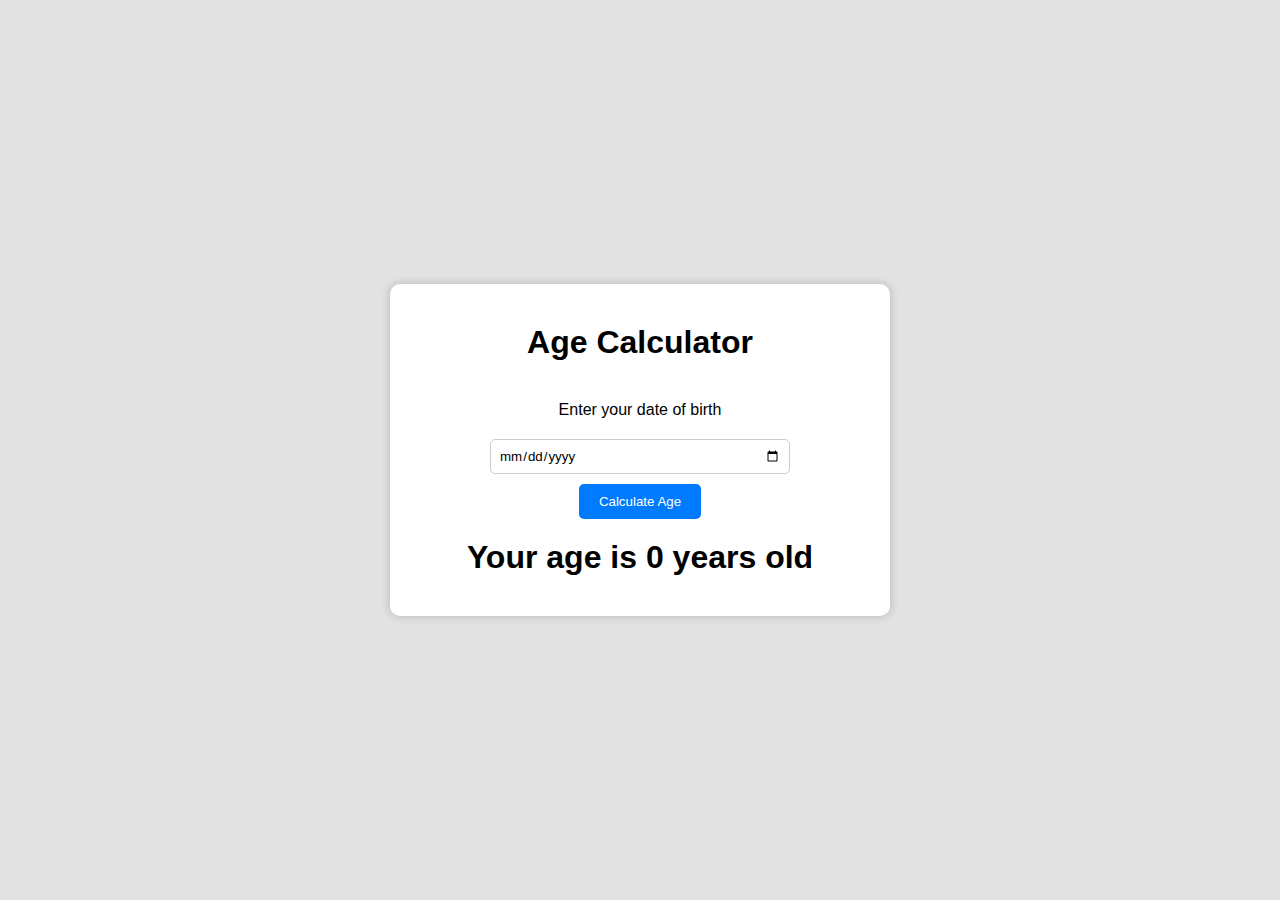
<file: Age Calculator/index.html>
<!DOCTYPE html>
<html lang="en">
  <head>
    <meta charset="UTF-8" />
    <meta name="viewport" content="width=device-width, initial-scale=1.0" />
    <link rel="stylesheet" href="style.css" />
    <title>Age Calculator</title>
  </head>
  <body>
    <div class="container">
      <h1>Age Calculator</h1>

      <div class="input-container">
        <label>Enter your date of birth</label>
        <input type="date" id="date-range" />
        <button id="calculate-age">Calculate Age</button>
      </div>
      <h1>Your age is <span id="result">0</span> years old</h1>
    </div>
  </body>
</html>
</file>
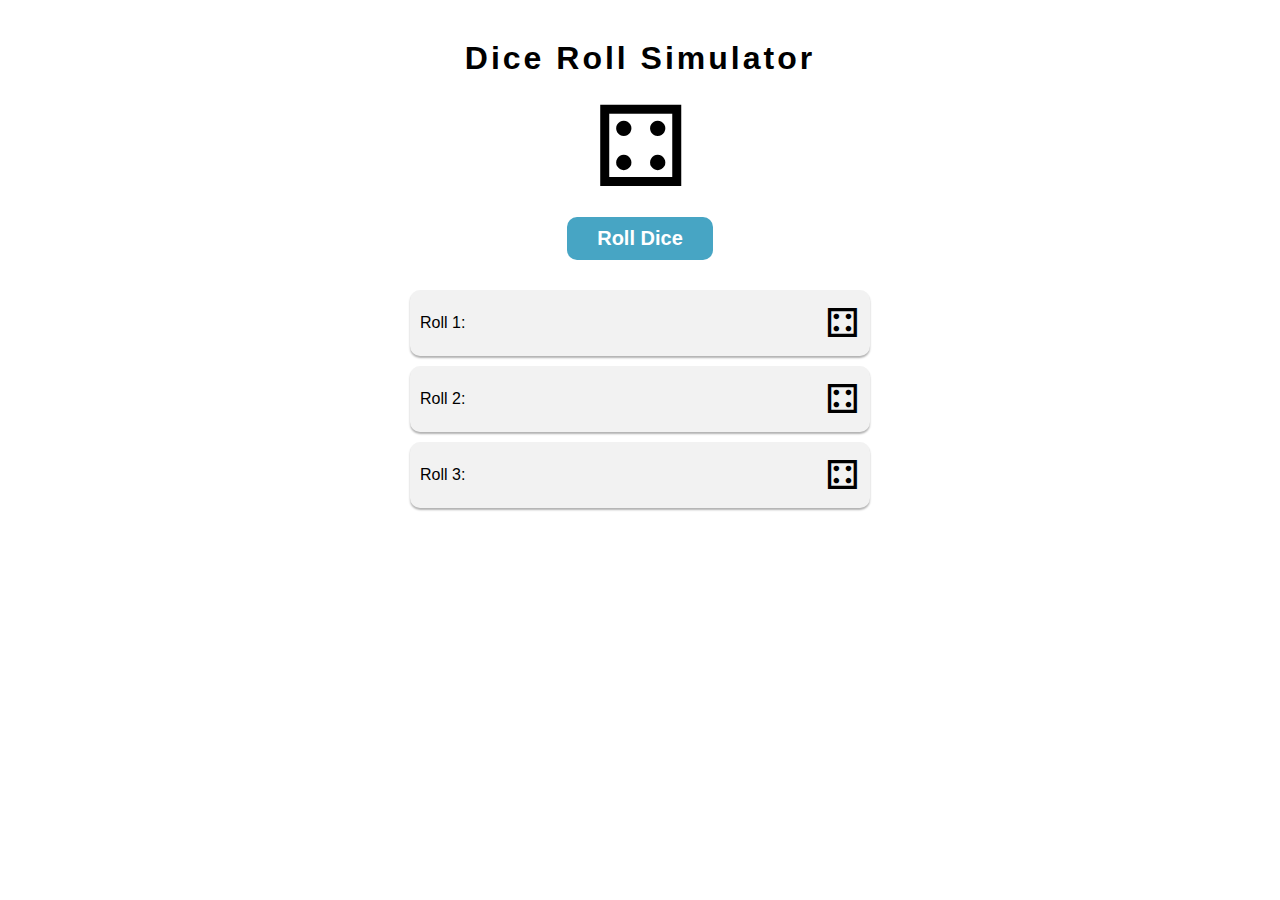
<file: Dice Roll Simulator/index.html>
<!DOCTYPE html>
<html lang="en">
  <head>
    <meta charset="UTF-8" />
    <meta name="viewport" content="width=device-width, initial-scale=1.0" />
    <link rel="stylesheet" href="style.css" />
    <title>Dice Roll Simulator</title>
  </head>
  <body>
    <div class="container">
      <h1>Dice Roll Simulator</h1>

      <div class="dice-section">

        <div class="dice-container">
          <span>&#9859</span>
        </div>
        <button>Roll Dice</button>
      </div>

      <ul>
        <li>
          <p>Roll 1:</p>
          <span>&#9859</span>
        </li>
        <li>
          <p>Roll 2:</p>
          <span>&#9859</span>
        </li>
        <li>
          <p>Roll 3:</p>
          <span>&#9859</span>
        </li>
      </ul>
      
    </div>
    <script src="./index.js"></script>
  </body>
</html>
</file>
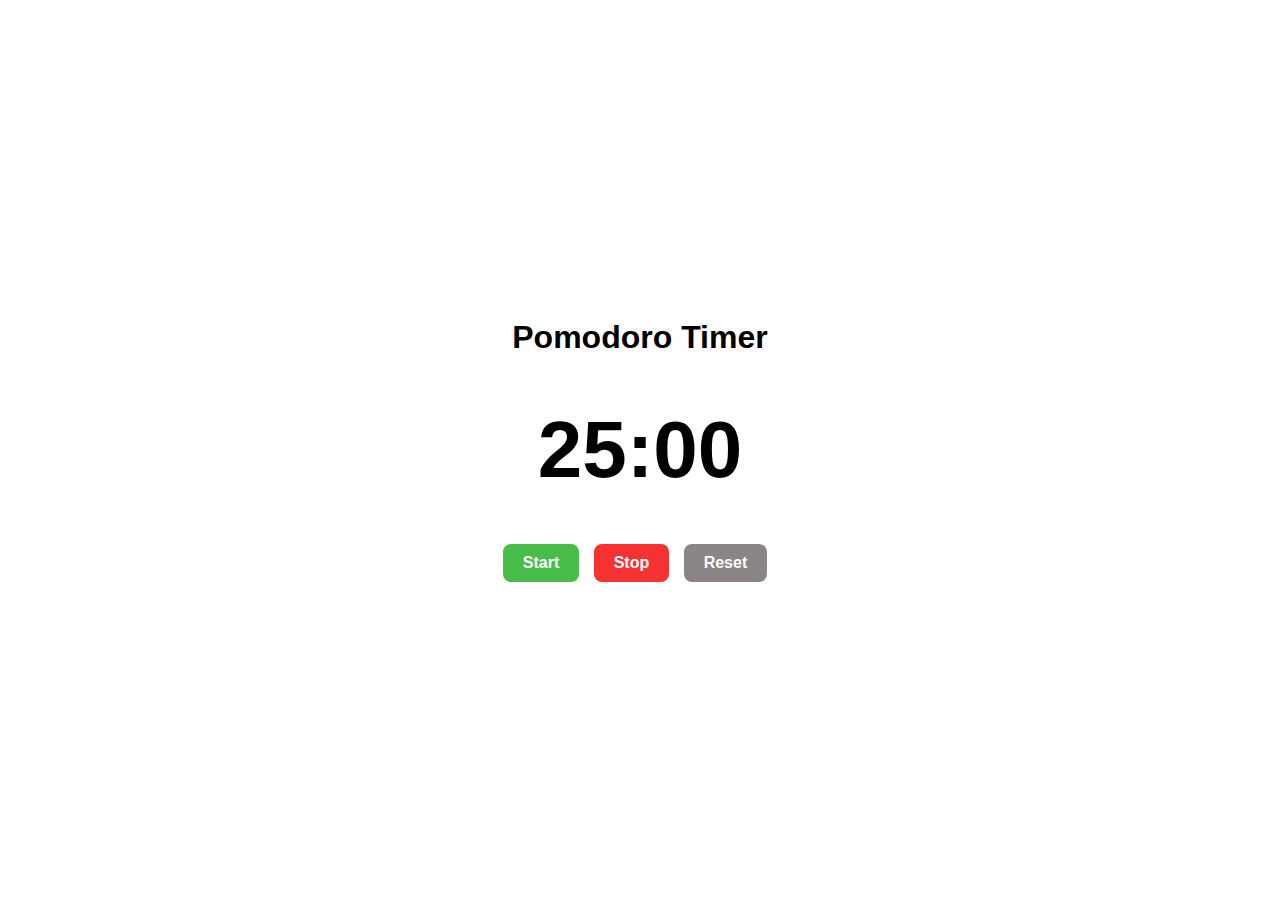
<file: Pomodoro Timer/index.html>
<!DOCTYPE html>
<html lang="en">
  <head>
    <meta charset="UTF-8" />
    <meta name="viewport" content="width=device-width, initial-scale=1.0" />
    <link rel="stylesheet" href="style.css" />
    <title>Pomodoro Timer</title>
  </head>
  <body>
    <main>
      <h3>Pomodoro Timer</h3>

      <h1 id="timerDisplay">25:00</h1>

      <div class="btn-container">
        <button id="start">Start</button>
        <button id="stop">Stop</button>
        <button id="reset">Reset</button>
      </div>
    </main>

    <script src="./index.js"></script>
  </body>
</html>
</file>
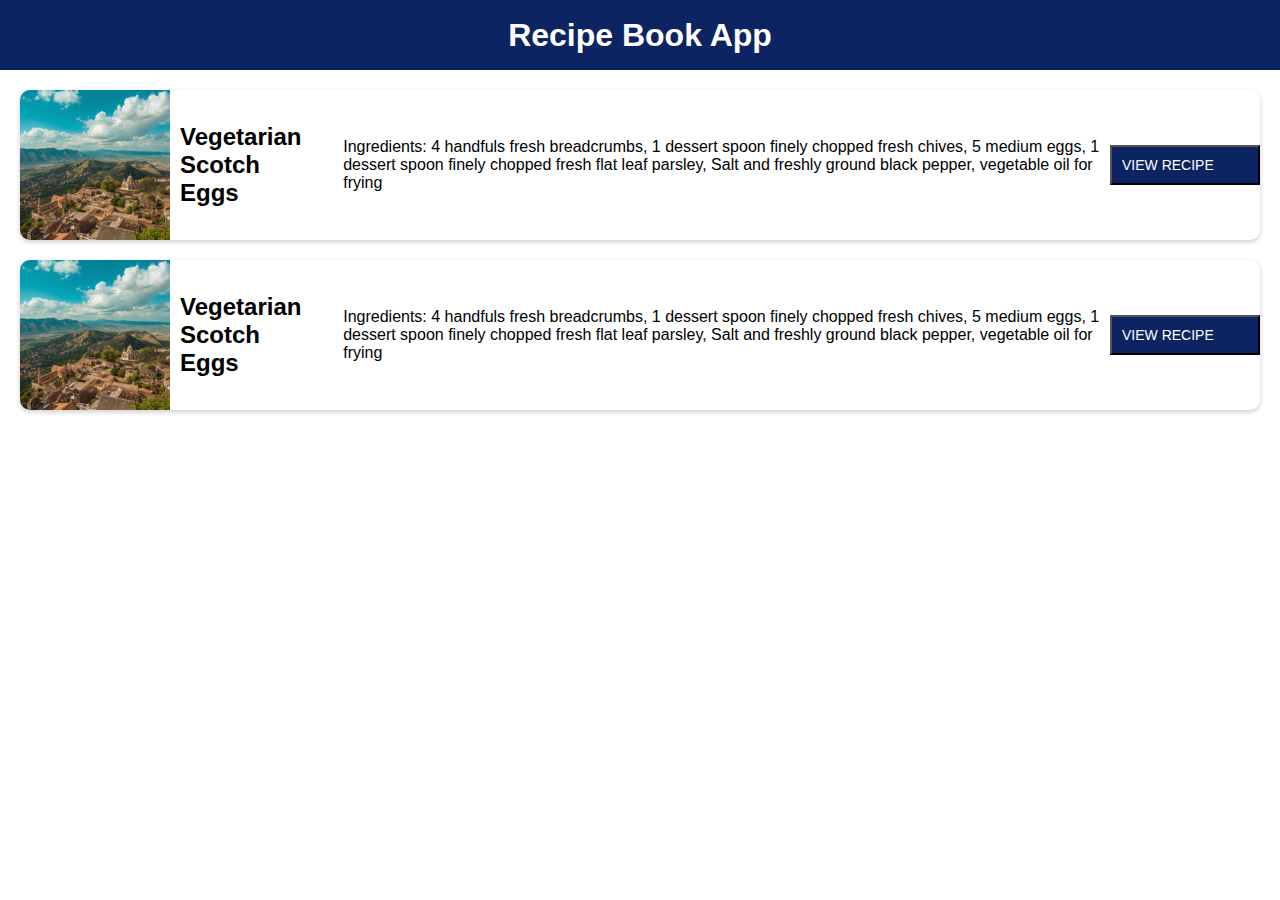
<file: Recipe Book App/index.html>
<!DOCTYPE html>
<html lang="en">
  <head>
    <meta charset="UTF-8" />
    <meta name="viewport" content="width=device-width, initial-scale=1.0" />
    <link rel="stylesheet" href="style.css" />
    <title>Recipe Book App</title>
  </head>
  <body>
    <header>
      <h1>Recipe Book App</h1>
    </header>

    <ul>
      <li>
        <img src="./Generate me a travel photo.jpg" alt="image" />
        <div class="info-container">
          <h2>Vegetarian Scotch Eggs</h2>
          <p>
            Ingredients: 4 handfuls fresh breadcrumbs, 1 dessert spoon finely
            chopped fresh chives, 5 medium eggs, 1 dessert spoon finely chopped
            fresh flat leaf parsley, Salt and freshly ground black pepper,
            vegetable oil for frying
          </p>
          <button>VIEW RECIPE</button>
        </div>
      </li>

      <li>
        <img src="./Generate me a travel photo.jpg" alt="image" />
        <div class="info-container">
          <h2>Vegetarian Scotch Eggs</h2>
          <p>
            Ingredients: 4 handfuls fresh breadcrumbs, 1 dessert spoon finely
            chopped fresh chives, 5 medium eggs, 1 dessert spoon finely chopped
            fresh flat leaf parsley, Salt and freshly ground black pepper,
            vegetable oil for frying
          </p>
          <button>VIEW RECIPE</button>
        </div>
      </li>
    </ul>

    <script src="./app.js"></script>
  </body>
</html>
</file>
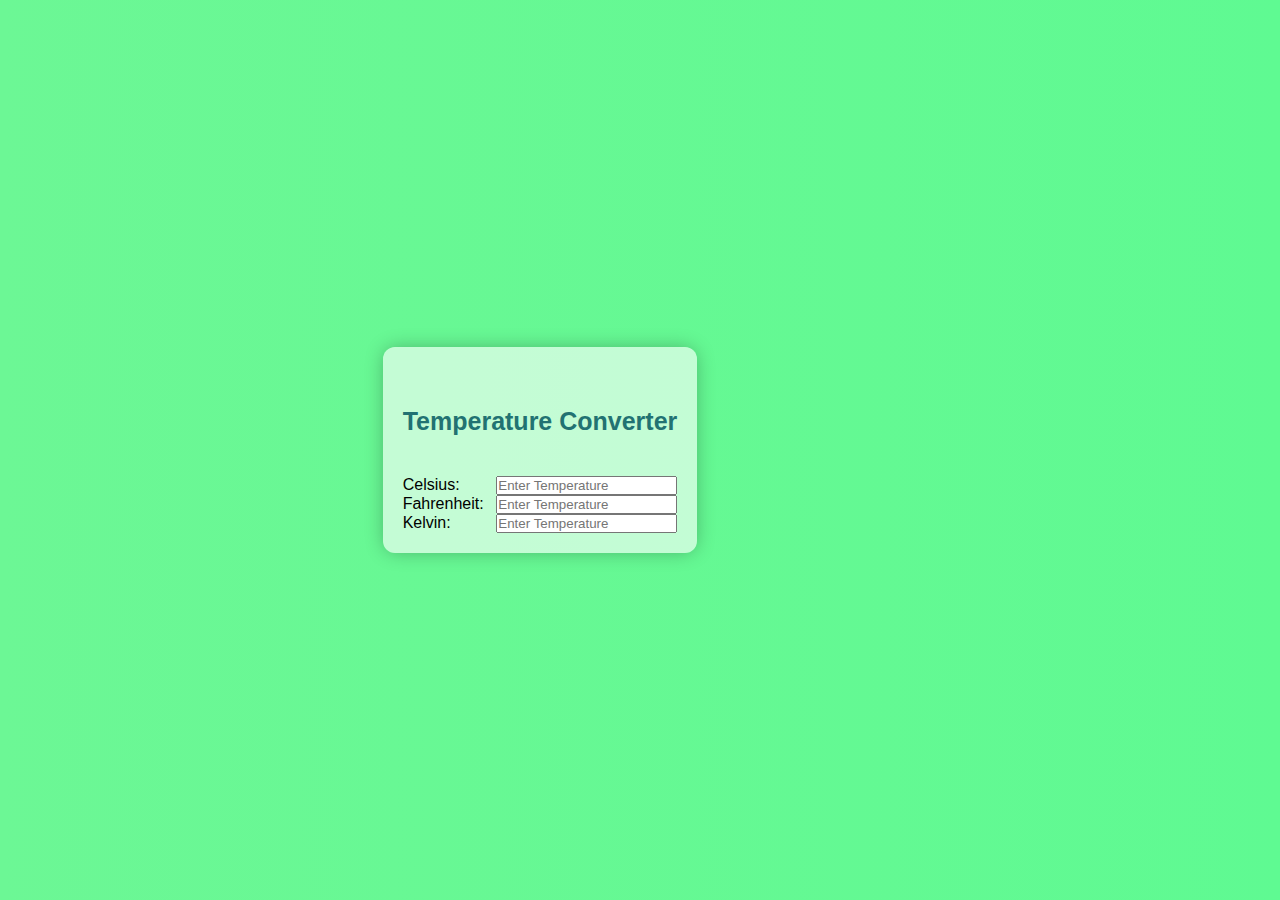
<file: Temperature Converter/index.html>
<!DOCTYPE html>
<html lang="en">
  <head>
    <meta charset="UTF-8" />
    <meta name="viewport" content="width=device-width, initial-scale=1.0" />
    <link rel="stylesheet" href="style.css" />
    <title>Temperature Converter</title>
  </head>
  <body>
    <main>
      <h1>Temperature Converter</h1>

      <div class="input-container">
        <div class="celsius-container cons">
          <label>Celsius:</label>
          <input
            id="celsius"
            type="text"
            placeholder="Enter Temperature"
            onchange="degreeConverter(event)"
          />
        </div>
        <div class="fahrenheit-container cons">
          <label>Fahrenheit:</label>
          <input
            id="fahrenheit"
            type="text"
            placeholder="Enter Temperature"
            onchange="degreeConverter(event)"
          />
        </div>
        <div class="kelvin-container cons">
          <label>Kelvin:</label>
          <input
            id="kelvin"
            type="text"
            placeholder="Enter Temperature"
            onchange="degreeConverter(event)"
          />
        </div>
      </div>
    </main>

    <script src="./app.js"></script>
  </body>
</html>
</file>
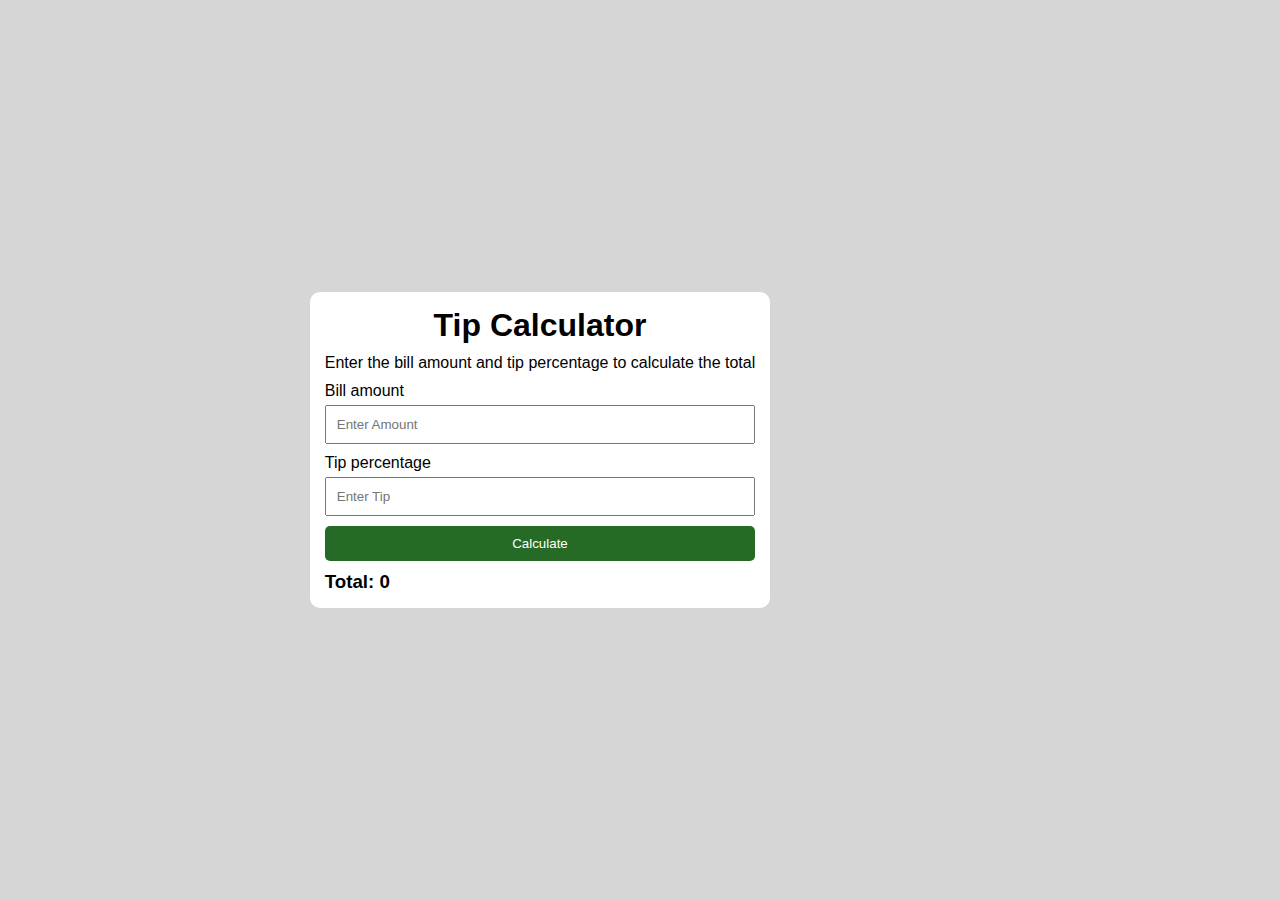
<file: Tip Calculator/index.html>
<!DOCTYPE html>
<html lang="en">
  <head>
    <meta charset="UTF-8" />
    <meta name="viewport" content="width=device-width, initial-scale=1.0" />
    <link rel="stylesheet" href="style.css" />
    <title>Tip Calculator</title>
  </head>
  <body>
    <main>
      <h1>Tip Calculator</h1>
      <p>Enter the bill amount and tip percentage to calculate the total</p>
      <div class="input-container">
        <label>Bill amount</label>
        <input id="amount" type="number" placeholder="Enter Amount" />
        <label>Tip percentage</label>
        <input id="tip" type="number" placeholder="Enter Tip" />
        <button id="calculate">Calculate</button>
      </div>

      <h3>Total: <span id="tip-total">0</span></h3>
    </main>

    <script src="./app.js"></script>
  </body>
</html>
</file>
<file: Age Calculator/style.css>
*,
*::after,
*::before {
  margin: 0;
  padding: 0;
  font-family: "Montserrat", sans-serif;
  box-sizing: border-box;
}

body {
  margin: 0 auto;
  max-width: 1440px;
  height: 100vh;
  display: flex;
  align-items: center;
  justify-content: center;
  background-color: rgb(226, 226, 226);
}
.container {
  background-color: white;
  padding: 20px;
  box-shadow: 0 0 10px rgba(0, 0, 0, 0.2);
  border-radius: 10px;
  text-align: center;
  width: 500px;
}

.container .input-container {
  display: flex;
  flex-direction: column;
  align-items: center;
}
h1,
label {
  margin: 20px 0;
}
input {
  padding: 8px;
  border: 1px solid #ccc;
  border-radius: 5px;
  width: 100%;
  max-width: 300px;
}
button {
  margin-top: 10px;
  background-color: #007bff;
  color: white;
  border: none;
  padding: 10px 20px;
  border-radius: 5px;
  margin-top: 10px;
  cursor: pointer;
  transition: background-color 0.3s ease;
}

button:hover {
  background-color: #0062cc;
}
</file>
<file: Dice Roll Simulator/style.css>
*,
*::before,
*::after {
  margin: 0;
  padding: 0;
  box-sizing: border-box;
}

body {
  font-family: Arial, Helvetica, sans-serif;
  margin: 0 auto;
  max-width: 1140px;
  display: flex;
  align-items: center;
  justify-content: center;
}
span {
  font-size: 7rem;
}
.container {
  width: 500px;
  margin-top: 20px;
  padding: 20px;
  text-align: center;
  h1 {
    letter-spacing: 3px;
  }

  .dice-section {
    .dice-container {
      font-size: 7rem;
      margin: 5px;
      animation-duration: 2s;
      animation-fill-mode: forwards;
    }

    button {
      padding: 10px 30px;
      font-size: 20px;
      outline: none;
      border-radius: 10px;
      border: none;
      background-color: #47a5c4;
      color: white;
      font-weight: bold;
      cursor: pointer;
      transition: background-color 200ms ease-in-out;

      &:hover{
        background-color: #68b2ca;
      }
    }
  }

  ul {
    list-style: none;
    margin-top: 30px;

    li {
      display: flex;
      flex-direction: row;
      align-items: center;
      justify-content: space-between;
      padding: 10px;
      background-color: #f2f2f2;
      margin-top: 10px;
      box-shadow: 0 2px 2px rgba(0, 0, 0, 0.3);
      border-radius: 10px;

      span {
        font-size: 40px;
      }
    }
  }
}

.roll {
  animation: roll;
}

@keyframes roll {
  0% {
    transform: rotateY(0deg) rotateX(0deg);
  }

  100% {
    transform: rotateY(720deg) rotateX(720deg);
  }
}
</file>
<file: Pomodoro Timer/style.css>
*,
*::after,
*::before {
  box-sizing: border-box;
  margin: 0;
  padding: 0;
}

body {
  max-width: 100%;
  height: 100vh;
  font-family: Arial, Helvetica, sans-serif;
  display: flex;
  align-items: center;
  justify-content: center;
}

main {
  text-align: center;

  h3 {
    font-size: 2rem;

    margin-bottom: 3rem;
  }

  h1 {
    font-size: 5rem;
    margin-bottom: 3rem;
  }

  button {
    padding: 10px 20px;
    outline: none;
    border: none;
    margin-right: 10px;
    font-weight: bold;
    color: white;
    border-radius: 8px;
    font-size: 1rem;
    cursor: pointer;

    &:hover {
      opacity: 0.7;
    }

    &:nth-child(1) {
      background-color: rgb(73, 189, 73);
    }
    &:nth-child(2) {
      background-color: rgb(245, 49, 49);
    }
    &:nth-child(3) {
      background-color: rgb(139, 133, 133);
    }
  }
}
</file>
<file: Recipe Book App/style.css>
*,
*::after,
*::before {
  margin: 0;
  padding: 0;
  box-sizing: border-box;
  font-family: Arial, sans-serif;
}
body {
  margin: 0 auto;
  max-width: 1440px;
  font-size: 1rem;
}

header {
  display: flex;
  align-items: center;
  justify-content: center;
  background-color: #0c2461;
  color: white;
  height: 70px;
}

img {
  width: 150px;
  border-radius: 10px 0 0 10px;
  background-size: cover;
}

li {
  margin: 20px;
  list-style: none;
  display: flex;
  border-radius: 10px;
  box-shadow: 0 2px 5px rgba(0, 0, 0, 0.2);
}

.info-container {
  display: flex;
  align-items: center;
  justify-content: space-between;
  padding: 10px 0 10px 10px;
  width: 100%;
}

.info-container p {
  display: block;
  margin-block-start: 1em;
  margin-block-end: 1em;
  margin-inline-start: 0px;
  margin-inline-end: 0px;
  unicode-bidi: isolate;
  margin-left: 30px;
}

.info-container button {
  background: #0c2461;
  color: #fff;
  min-width: 150px;
  padding: 10px;
  text-decoration: none;
  text-transform: uppercase;
  font-size: 14px;
  text-align: left;
  margin-left: 10px;
  cursor: pointer;
  transition: background 0.3s ease;
}
.info-container button:hover {
  background: #2347a1;
}
</file>
<file: Temperature Converter/style.css>
*,
::before,
::after {
  margin: 0;
  padding: 0;
  box-sizing: border-box;
  font-family: Verdana, Geneva, Tahoma, sans-serif;
}

body {
  max-width: 1080px;
  height: 100vh;
  background: linear-gradient(90deg, rgb(108, 247, 149), rgb(95, 250, 146));
  display: flex;
  justify-content: center;
  align-items: center;
}

main{
    background: rgba(255, 255, 255, 0.61);
    padding: 20px;
    border-radius: 12px;
    box-shadow: 0px 0px 20px -2px rgba(0,0,0,0.30);
}
h1{
    color: rgb(34, 114, 114);
    margin: 40px 0;
    font-size: 25px;
    text-align: center;
}

.cons{
    display: flex;
    justify-content: space-between;
}
</file>
<file: Tip Calculator/style.css>
*,
::after,
::before {
  margin: 0;
  padding: 0;
  box-sizing: border-box;
  font-family: "Gill Sans", "Gill Sans MT", Calibri, "Trebuchet MS", sans-serif;
}

body {
  max-width: 1080px;
  height: 100vh;
  display: flex;
  justify-content: center;
  align-items: center;
  background-color: rgb(214, 214, 214);
}

main {
  background-color: white;
  padding: 15px;
  border-radius: 10px;
}
h1,
p {
  text-align: center;
  margin-bottom: 10px;
}

.input-container {
  display: flex;
  flex-direction: column;
  margin-bottom: 10px;
}
.input-container label {
  margin-bottom: 5px;
}
input {
  margin-bottom: 10px;
  padding: 10px;
}
button {
  padding: 10px 0px;
  cursor: pointer;
  background-color: rgb(37, 107, 37);
  outline: none;
  border: none;
  border-radius: 5px;
  font-weight: 500;
  color: white;
  transition: background-color 200ms ease;
}
button:hover {
  background-color: rgb(54, 155, 54);
}
</file>
